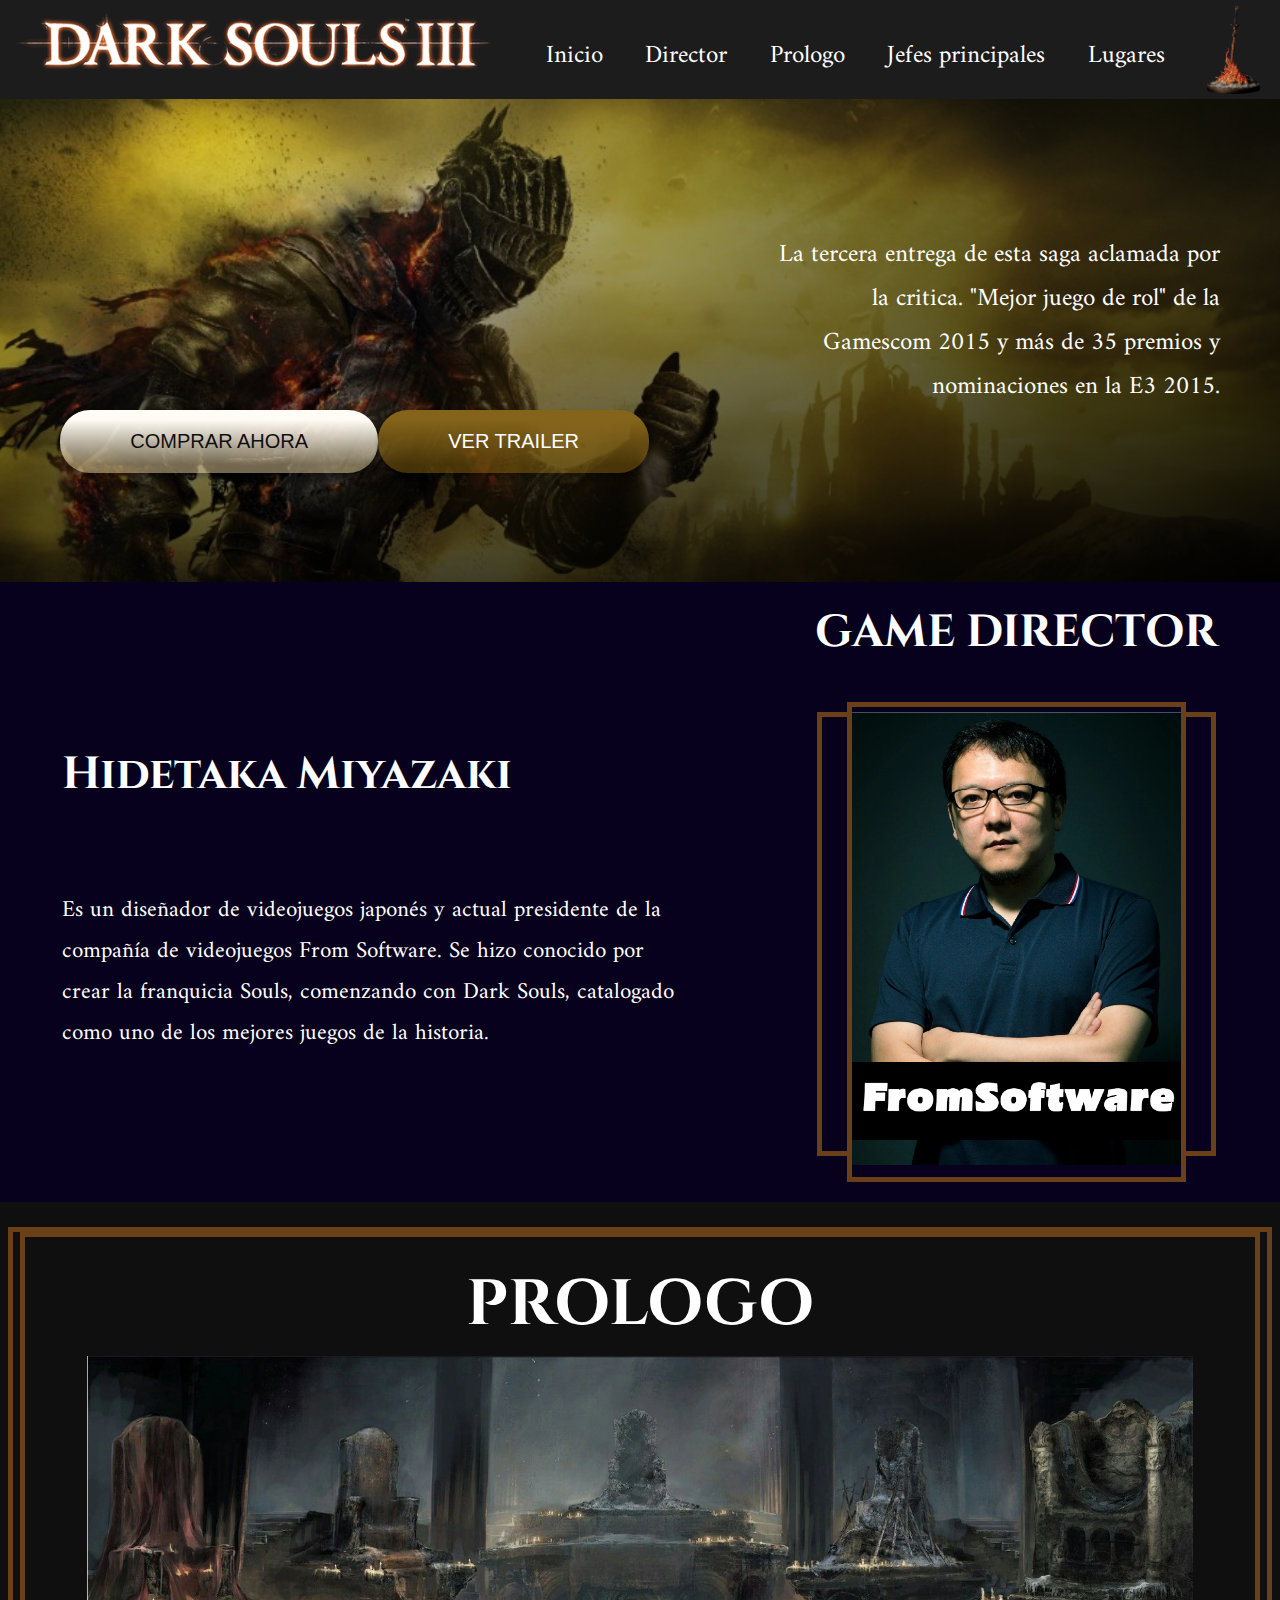
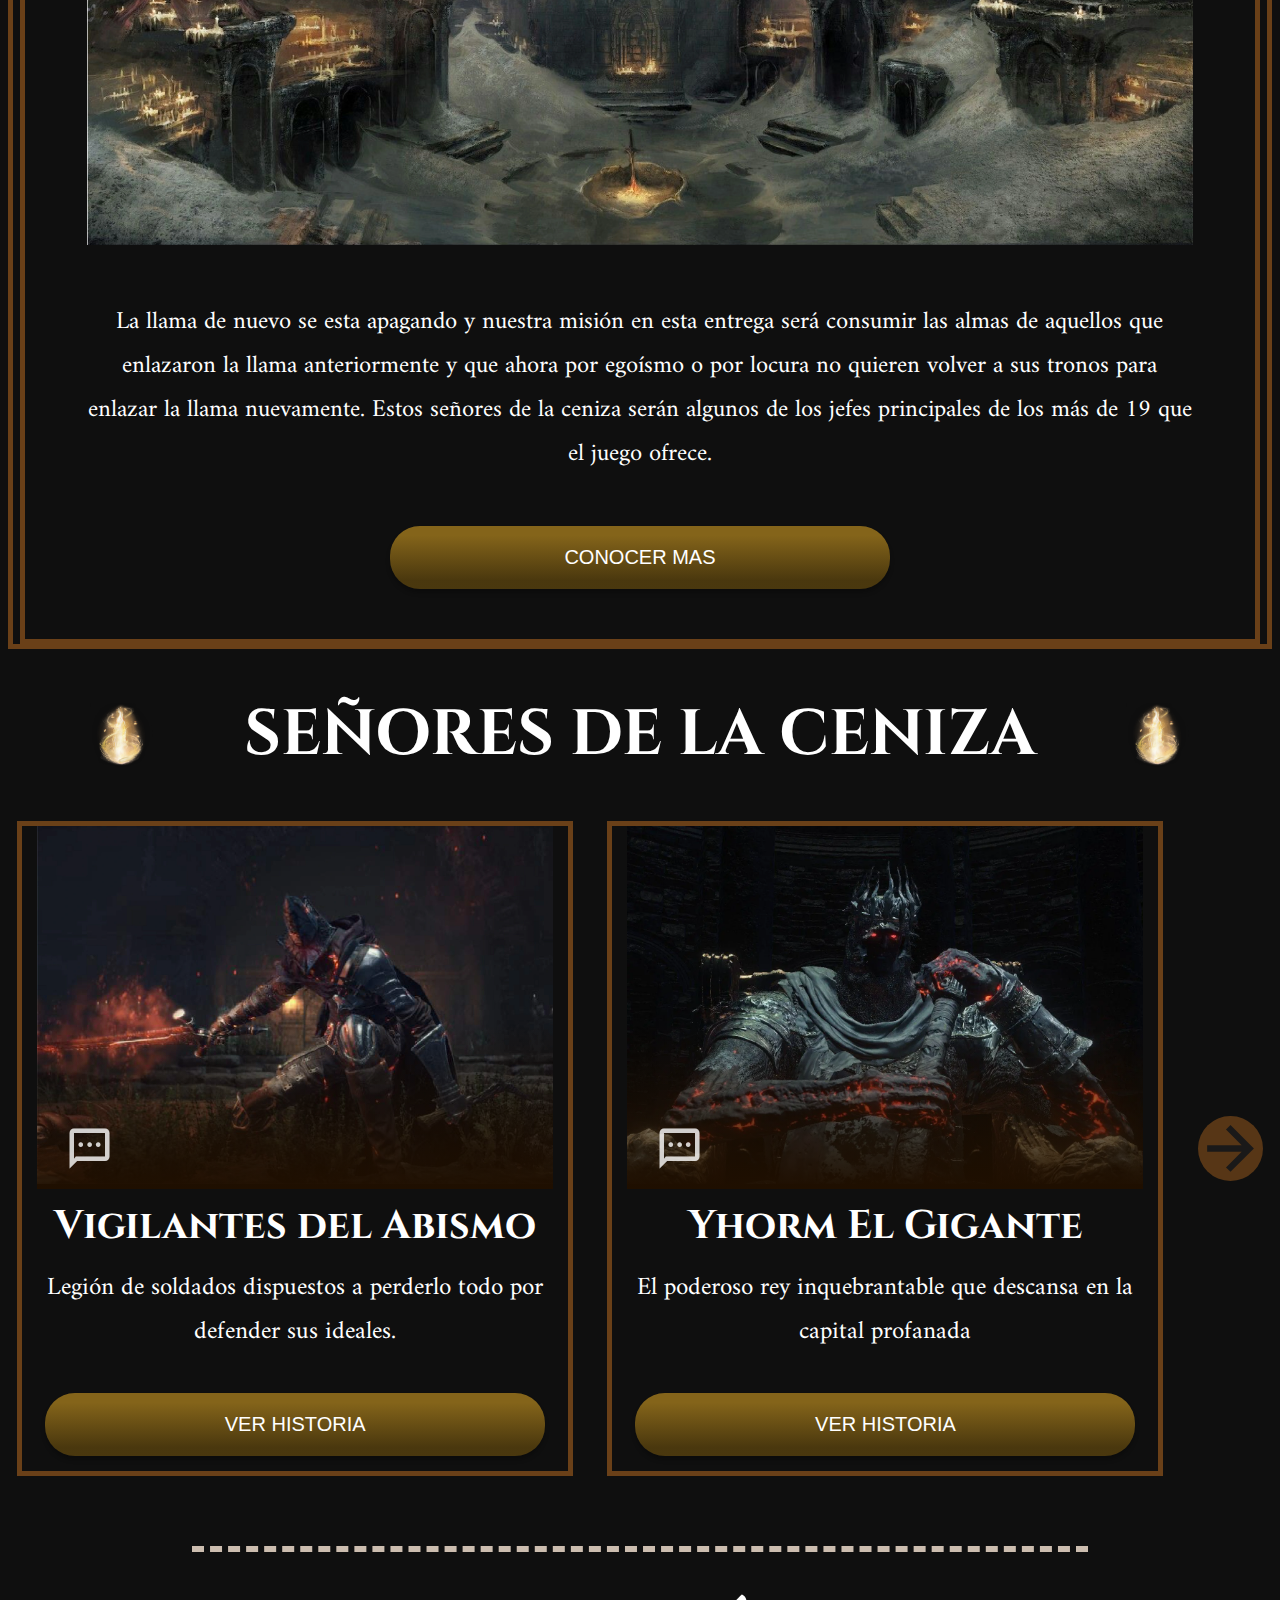
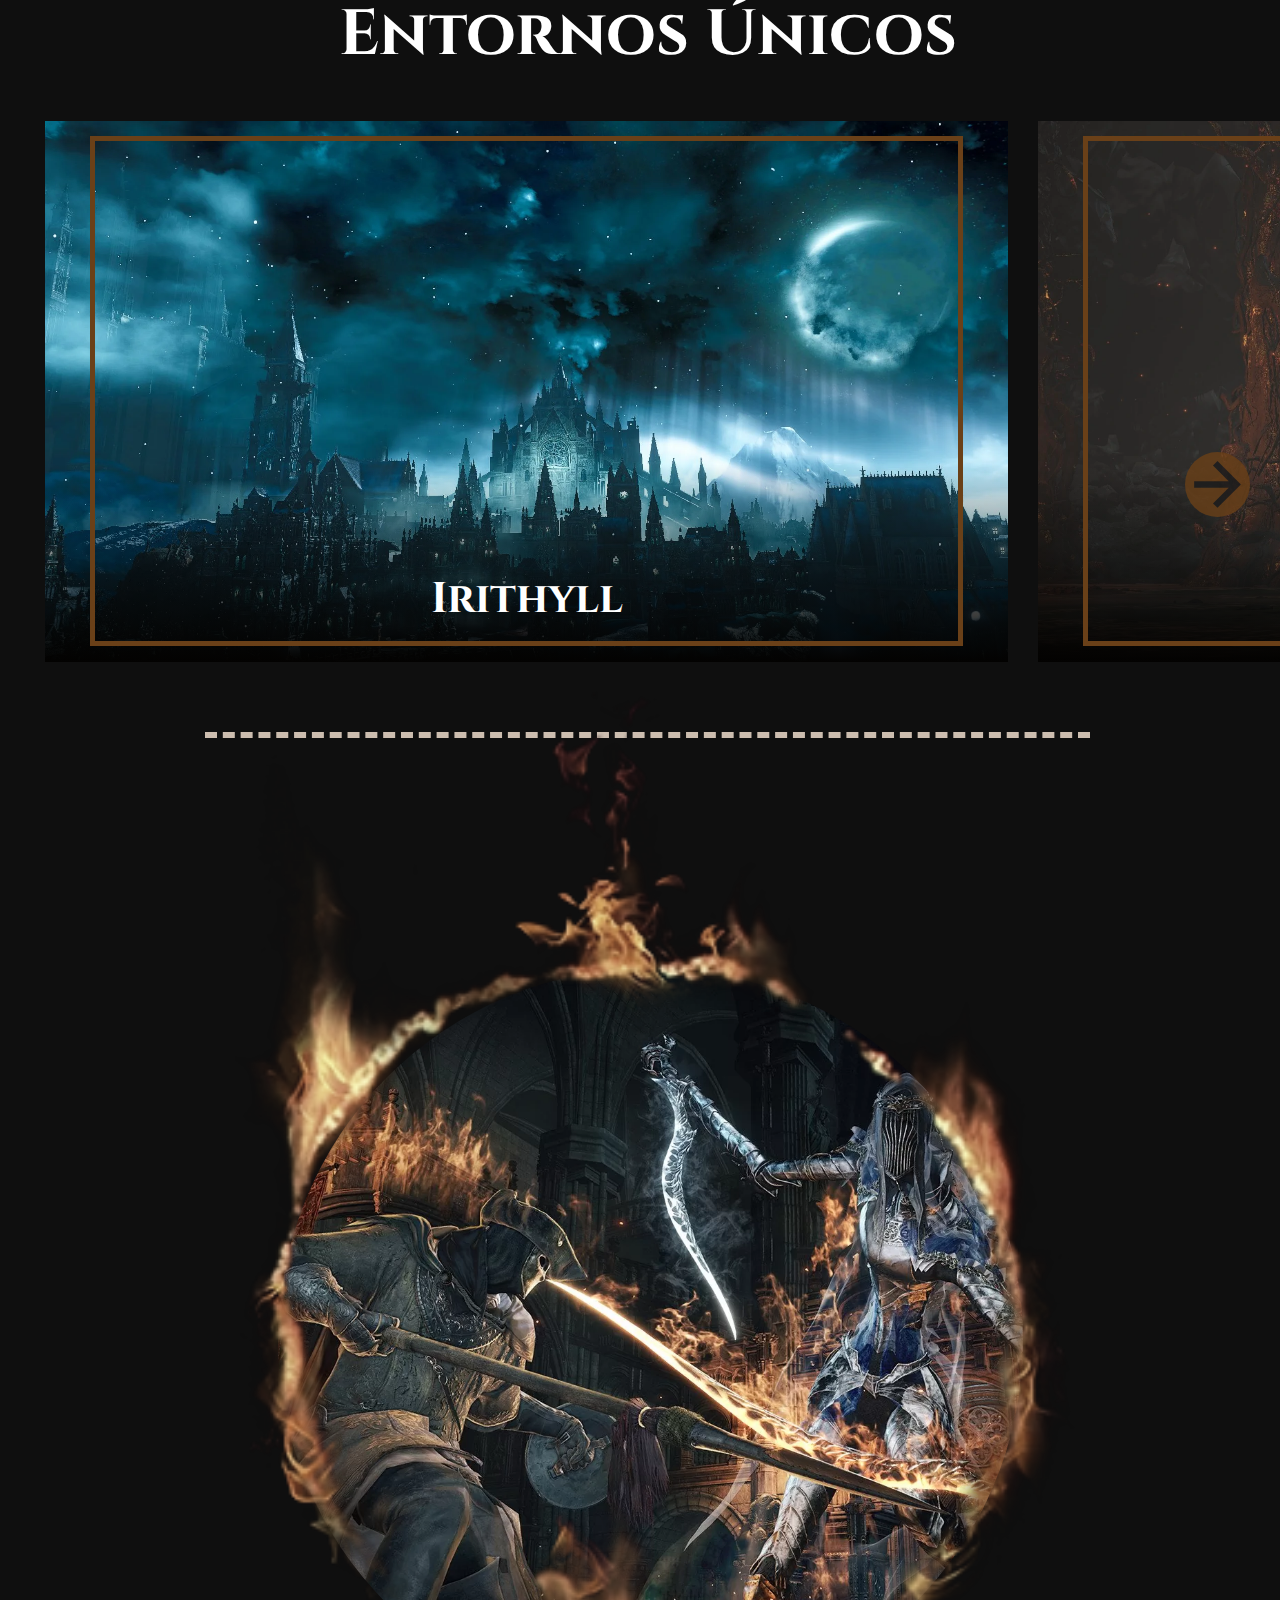
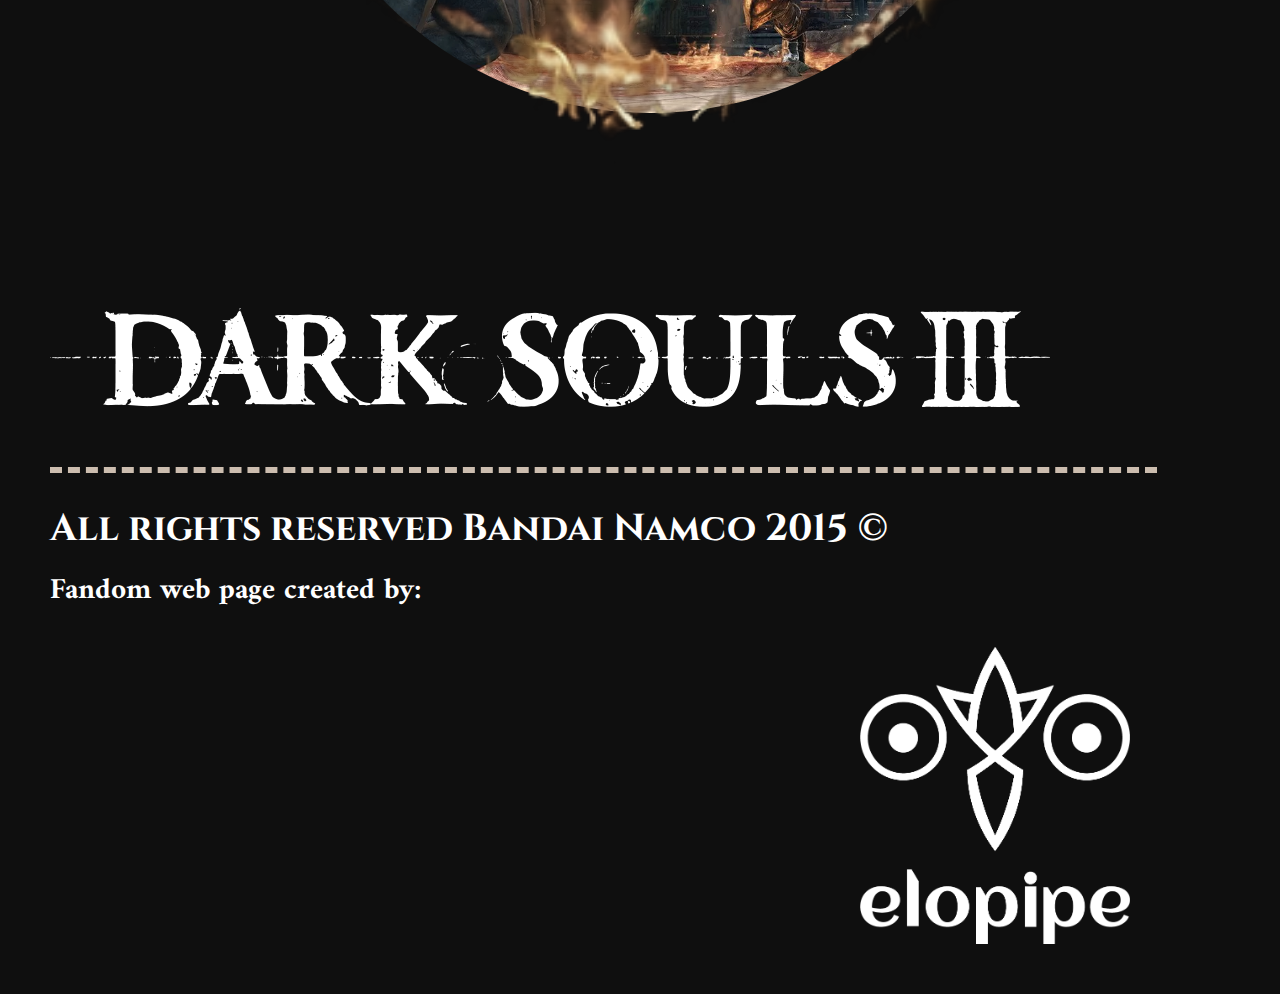
<file: docs/index.html>
<!DOCTYPE html>
<html lang="es">
<head>
    <meta charset="UTF-8">
    <meta http-equiv="X-UA-Compatible" content="IE=edge">
    <meta name="viewport" content="width=device-width, initial-scale=1.0">
    <link rel="preconnect" href="https://fonts.googleapis.com">
<link rel="preconnect" href="https://fonts.gstatic.com" crossorigin>
<link href="https://fonts.googleapis.com/css2?family=Amiri:ital,wght@0,400;0,700;1,400;1,700&display=swap" rel="stylesheet">
<link rel="preconnect" href="https://fonts.googleapis.com">
<link rel="preconnect" href="https://fonts.gstatic.com" crossorigin>
<link href="https://fonts.googleapis.com/css2?family=Cinzel:wght@400;500;600;700;800;900&display=swap" rel="stylesheet">
<link rel="preconnect" href="https://fonts.googleapis.com">
<link rel="preconnect" href="https://fonts.gstatic.com" crossorigin>
<link rel="stylesheet" href="https://fonts.googleapis.com/css2?family=Material+Symbols+Outlined:opsz,wght,FILL,GRAD@20..48,100..700,0..1,-50..200" />
<link href="https://fonts.googleapis.com/css2?family=Roboto:ital,wght@0,100;0,300;0,400;0,500;0,700;0,900;1,100;1,300;1,400;1,500;1,700;1,900&display=swap" rel="stylesheet">
<link rel="stylesheet" href="https://fonts.googleapis.com/css2?family=Material+Symbols+Outlined:opsz,wght,FILL,GRAD@48,700,0,0" />

    <link rel="stylesheet" href="style.css">
    <title>Dark Souls III</title>
</head>
<body>
    <header>
    <!--MENU DE NAVEGACION-->
    <nav class="menu">
        
        <a href="#"><img class="dark" src="IMGS/DS3-titulo.webp" alt="main.html"></a>
        
        <div class="menuen">
        <a href="main.html">Inicio</a>
        <a href="">Director</a>
        <a href="">Prologo</a>
        <a href="">Jefes principales</a>
        <a href="">Lugares</a>
        </div>
        
        <img class="menuho" src="IMGS/hoguera.webp" alt="">
        
    </nav>
    </header>

    <!--BANNER PRINCIPAL-->
    <section class="banner">
        <div class="square1"></div>
        <div class="byt">
            <div class="botones">
                <a class="comprar" href="https://store.steampowered.com/agecheck/app/374320/?l=spanish>">COMPRAR AHORA </a>
                <a href="https://www.youtube.com/watch?v=_zDZYrIUgKE" class="ver">VER TRAILER</a>
            </div>
            <p class="btext">La tercera entrega de esta saga aclamada por la critica. "Mejor juego de rol" de la Gamescom 2015 y más de 35 premios y nominaciones en la E3 2015.</p>
        </div>
    </section>

    <!--DIRECTOR DE JUEGO-->
    <section class="director">
        <div class="directorde">
            <h1>GAME DIRECTOR</h1>
            <div class="squaredi1"></div>
            <div class="squaredi2"></div>
            <img class="hidetaka" src="IMGS/HIDETAKA.webp" alt="">
            <img class="from" src="IMGS/5u1XVd1.png" alt="">
        </div> 
        <div class="directoriz">
            <h2>Hidetaka Miyazaki</h2>
            <p>Es un diseñador de videojuegos japonés y actual presidente de la compañía de videojuegos From Software. Se hizo conocido por crear la franquicia Souls, comenzando con Dark Souls, catalogado como uno de los mejores juegos de la historia.</p>
        </div>
    </section>

    <!--PROLOGO-->
    <div class="cuadroprologo">
    <section class="prologo">
        <h1>PROLOGO</h1>
        <img src="IMGS/santuario.webp" alt="">
        <P>La llama de nuevo se esta apagando y nuestra misión en esta entrega será consumir las almas de aquellos que enlazaron la llama anteriormente y que ahora por egoísmo o por locura no quieren volver a sus tronos para enlazar la llama nuevamente. Estos señores de la ceniza serán algunos de los jefes principales de los más de 19 que el juego ofrece.</P>
        <a href="https://es.bandainamcoent.eu/dark-souls/dark-souls-iii" class="conocer"> CONOCER MAS</a>
    </section>
    </div>   

    <!--SEÑORES DE LA CENIZA-->
    <section class="jefes">
        <div class="jefestitulo">
        <img class="llamita" src="IMGS/llamita.webp" alt="">
        <h1>SEÑORES DE LA CENIZA</h1>
        <img class="llamita" src="IMGS/llamita.webp" alt="">
        </div>
        <div class="jefesorg">
            <!--VIGILANTES-->
            <div class="vigilantes">
                <div class="vigilantesimg"></div>
                <h2>Vigilantes del Abismo</h2>
                <p>Legión de soldados dispuestos a perderlo todo por defender sus ideales.</p>
                <a href="">VER HISTORIA</a>
                <div class="degradado"></div>
                <icon class="material-symbols-outlined">sms</icon>
            </div>    
            <!--GIGANTE--> 
            <div class="vigilantes">
                <div class="giganteimg"></div>
                <h2>Yhorm El Gigante</h2>
                <p>El poderoso rey inquebrantable que descansa en la capital profanada</p>
                <a href="">VER HISTORIA</a>
                <div class="degradado"></div>
                <span id="sms" class="material-symbols-outlined">sms</span>
                </div>
            <span id="arrow" class="material-symbols-outlined">arrow_forward</span>
        </div>
        <div class="linea"></div>
    </section>

    <!--ENTORNOS UNICOS-->
    <section class="entornos">
        <h1>Entornos Únicos</h1>
        <div class="tornos">
            <div class="irithyll">
            <img src="IMGS/irithyll.webp" alt="">
            <h2 class="entornostext"> Irithyll</h2>
            <div class="borde"></div>
            <div class="gradient"></div>
            </div>
            
            <div class="irithyll">
            <img src="IMGS/Lago_Ardiente.webp" alt="">
            <h2 class="entornostext">Lago Ardiente</h2>
            <div class="borde"></div>
            <div class="gradient"></div>
            </div>
            
            
        </div>
        <span id="arrow2" class="material-symbols-outlined">arrow_forward</span>

        <div class="linea"></div>

    </section>

    <!--IMG ANTES DEL FOOTER-->
    <section class="prefooter">
        <img src="IMGS/Darksign_29.webp" alt="">
        <div class="prefooterimg"></div>

    </section>

    <!--FOOTER-->
    <footer class="footer">
        <img class="" src="IMGS/FOTER.webp" alt="">
        <div class="lineaf"></div>
        <h2>All rights reserved Bandai Namco 2015 ©</h2>
        <h3>Fandom web page created by:</h3>
        <img class="logomarca" src="IMGS/MARCA.webp" alt="">

    </footer>

</body>
</html>
</file>
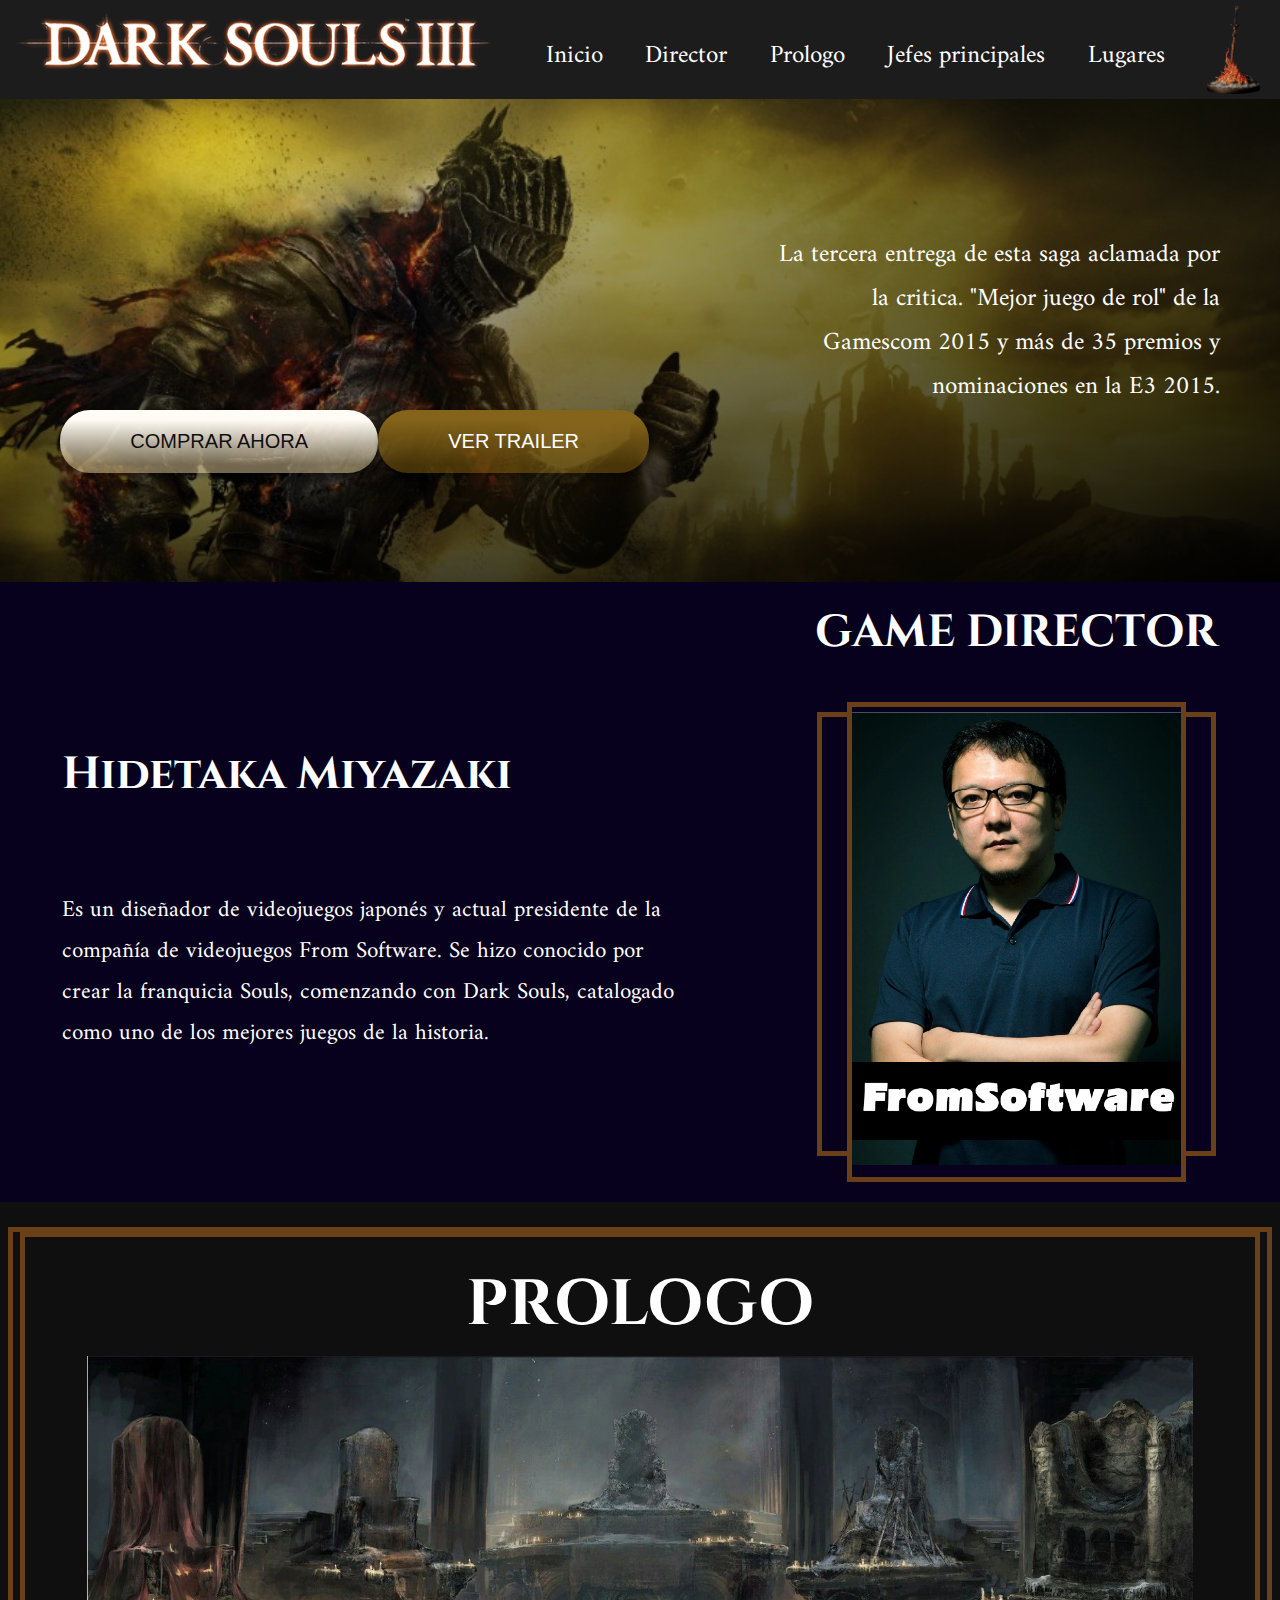
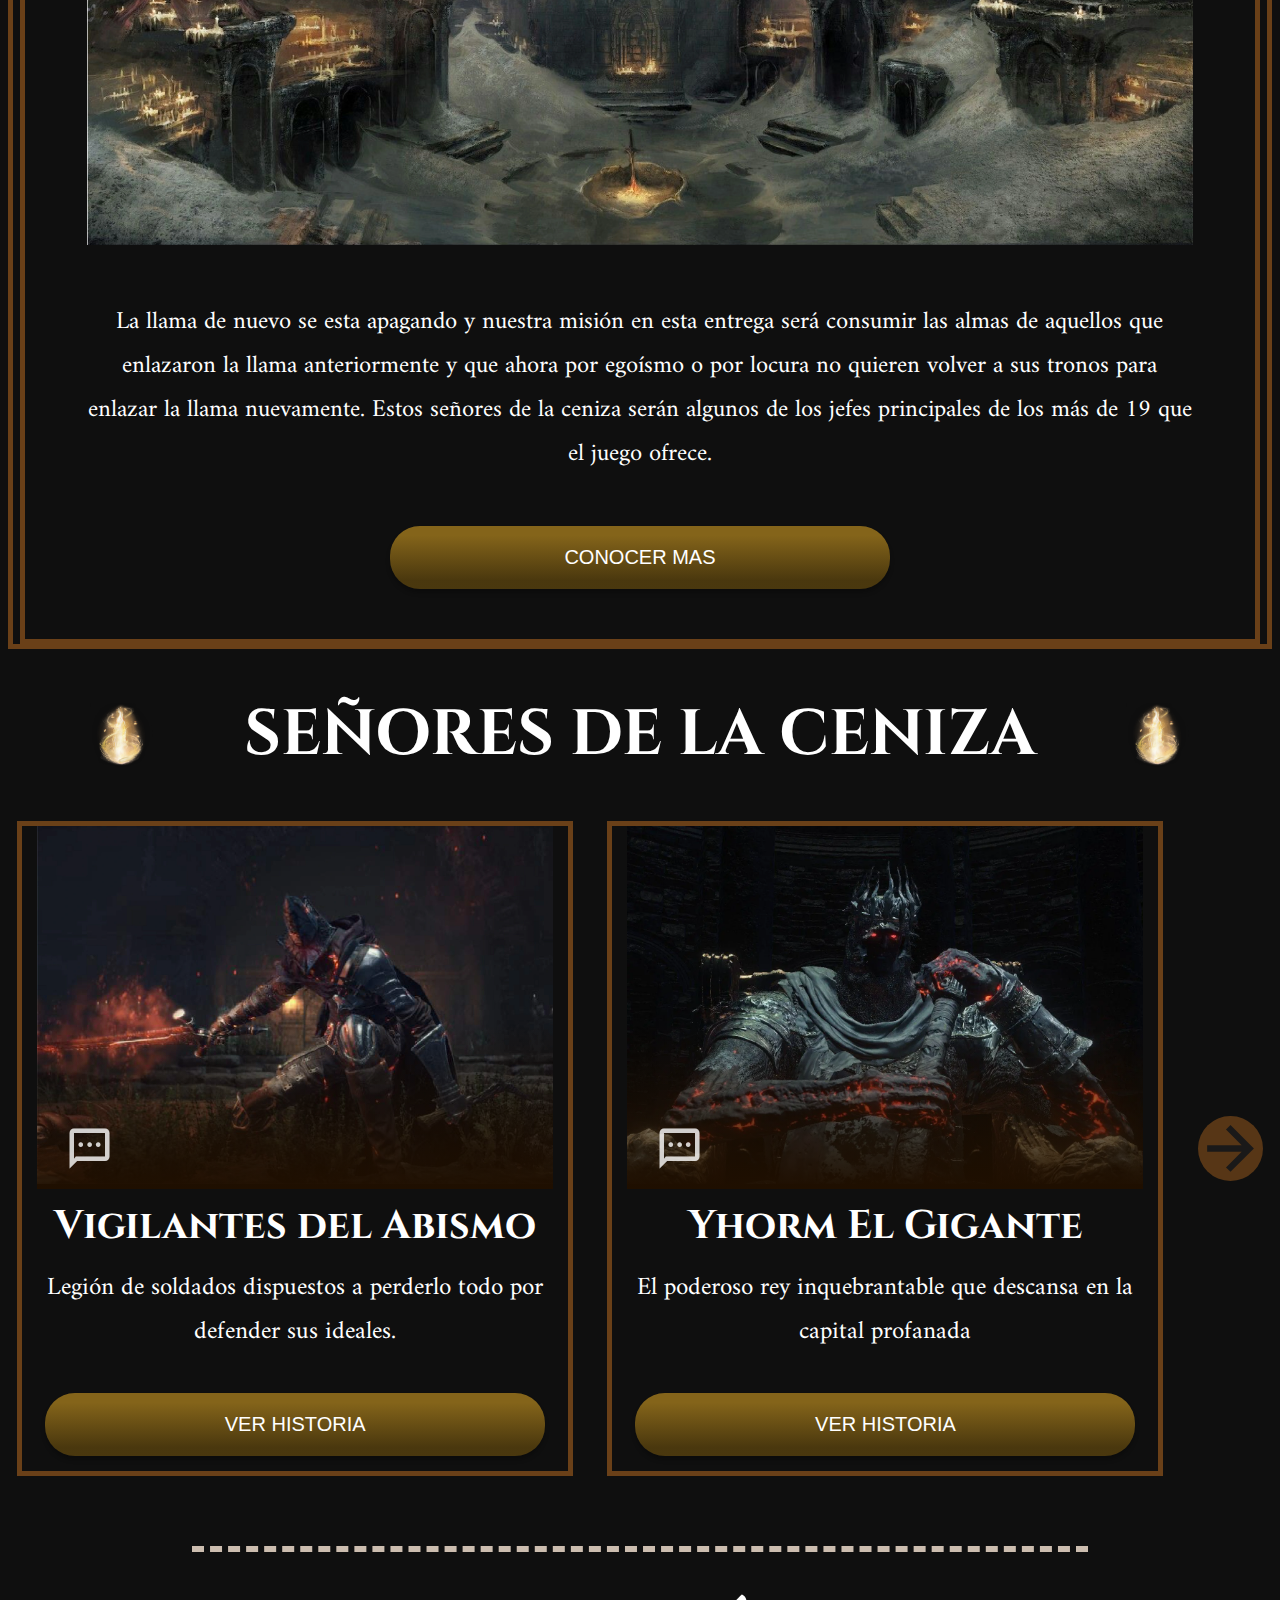
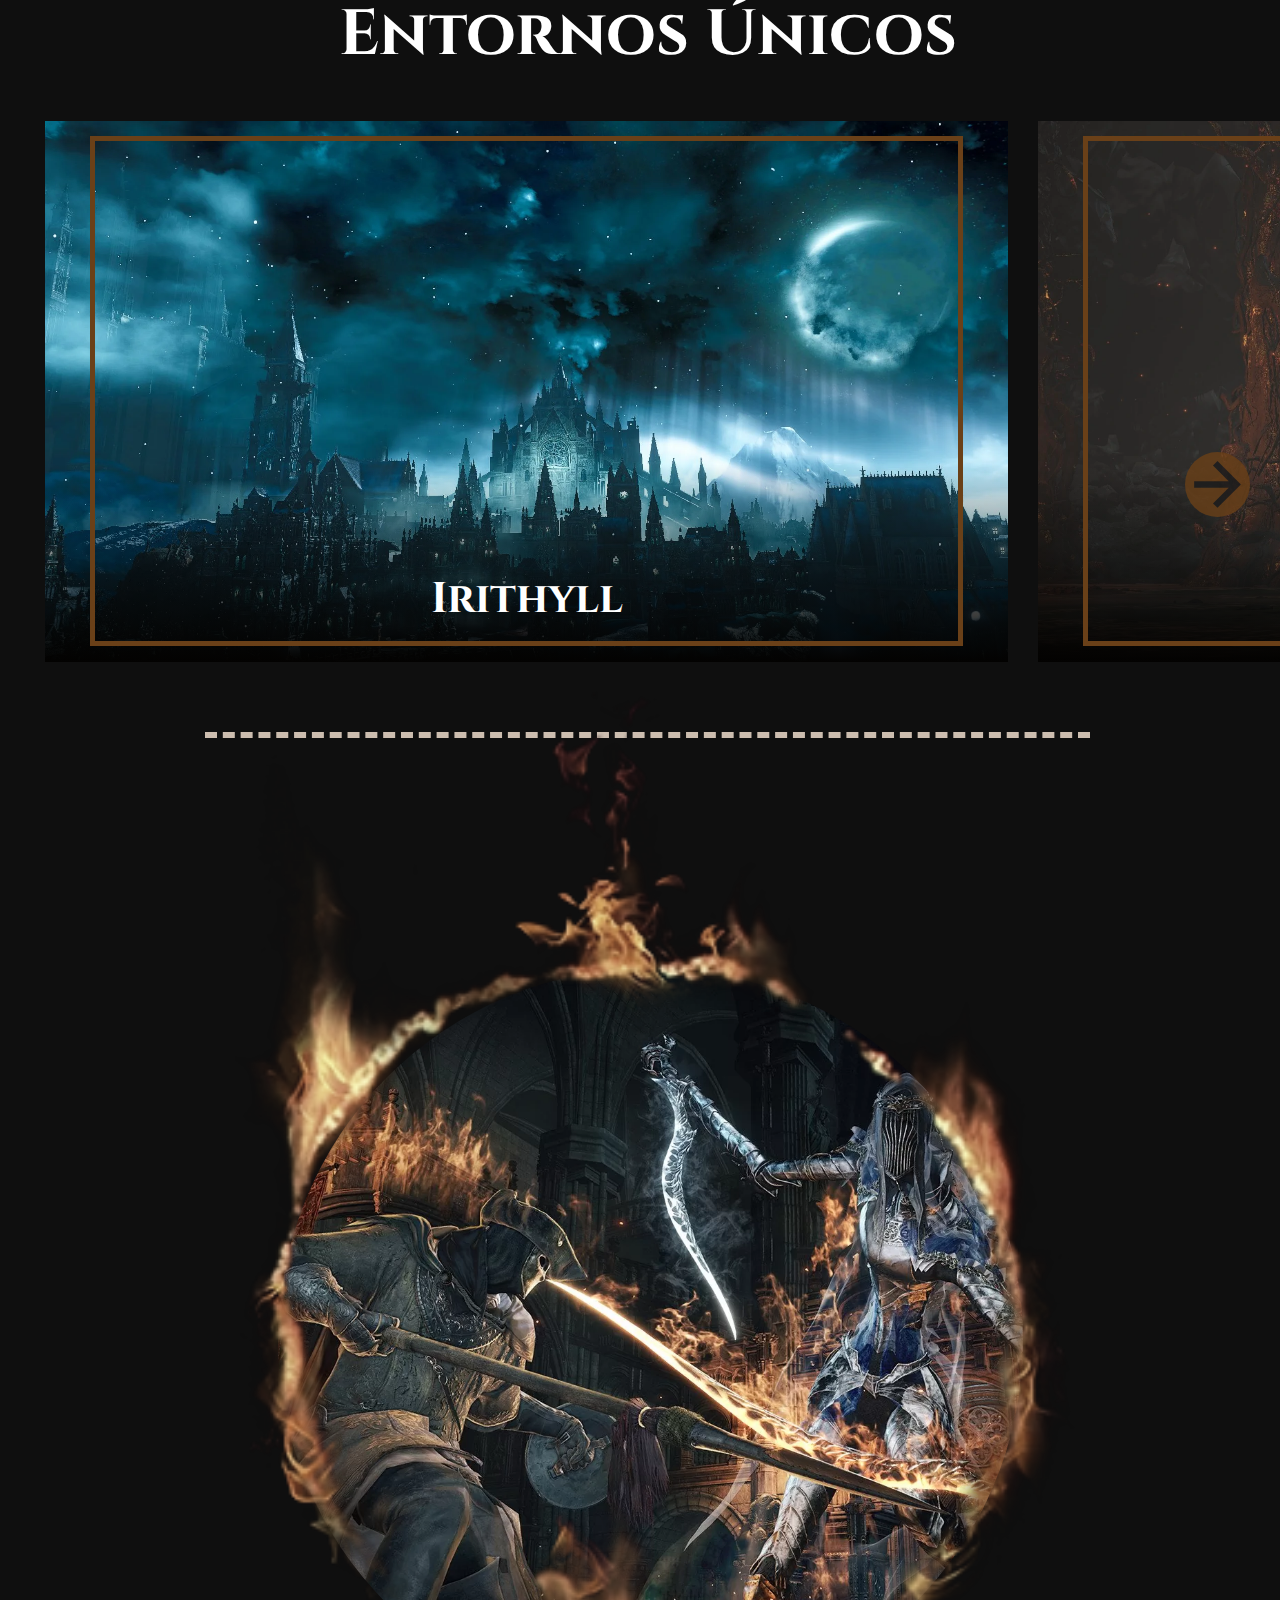
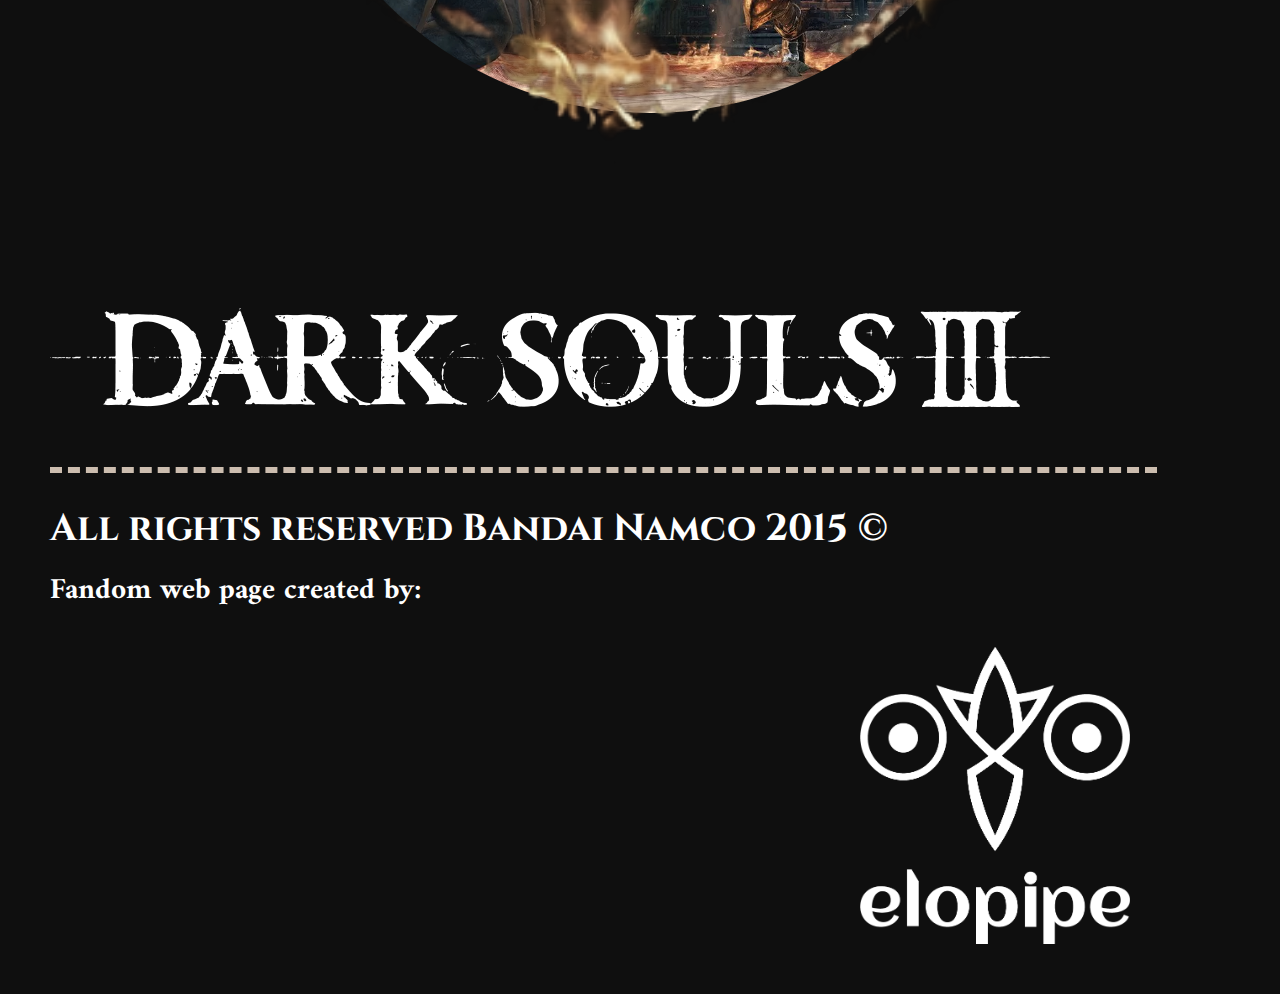
<file: docs/main.html>
<!DOCTYPE html>
<html lang="es">
<head>
    <meta charset="UTF-8">
    <meta http-equiv="X-UA-Compatible" content="IE=edge">
    <meta name="viewport" content="width=device-width, initial-scale=1.0">
    <link rel="preconnect" href="https://fonts.googleapis.com">
<link rel="preconnect" href="https://fonts.gstatic.com" crossorigin>
<link href="https://fonts.googleapis.com/css2?family=Amiri:ital,wght@0,400;0,700;1,400;1,700&display=swap" rel="stylesheet">
<link rel="preconnect" href="https://fonts.googleapis.com">
<link rel="preconnect" href="https://fonts.gstatic.com" crossorigin>
<link href="https://fonts.googleapis.com/css2?family=Cinzel:wght@400;500;600;700;800;900&display=swap" rel="stylesheet">
<link rel="preconnect" href="https://fonts.googleapis.com">
<link rel="preconnect" href="https://fonts.gstatic.com" crossorigin>
<link rel="stylesheet" href="https://fonts.googleapis.com/css2?family=Material+Symbols+Outlined:opsz,wght,FILL,GRAD@20..48,100..700,0..1,-50..200" />
<link href="https://fonts.googleapis.com/css2?family=Roboto:ital,wght@0,100;0,300;0,400;0,500;0,700;0,900;1,100;1,300;1,400;1,500;1,700;1,900&display=swap" rel="stylesheet">
<link rel="stylesheet" href="https://fonts.googleapis.com/css2?family=Material+Symbols+Outlined:opsz,wght,FILL,GRAD@48,700,0,0" />

    <link rel="stylesheet" href="style.css">
    <title>Dark Souls III</title>
</head>
<body>
    <header>
    <!--MENU DE NAVEGACION-->
    <nav class="menu">
        
        <a href="#"><img class="dark" src="IMGS/DS3-titulo.webp" alt="main.html"></a>
        
        <div class="menuen">
        <a href="main.html">Inicio</a>
        <a href="">Director</a>
        <a href="">Prologo</a>
        <a href="">Jefes principales</a>
        <a href="">Lugares</a>
        </div>
        
        <img class="menuho" src="IMGS/hoguera.webp" alt="">
        
    </nav>
    </header>

    <!--BANNER PRINCIPAL-->
    <section class="banner">
        <div class="square1"></div>
        <div class="byt">
            <div class="botones">
                <a class="comprar" href="https://store.steampowered.com/agecheck/app/374320/?l=spanish>">COMPRAR AHORA </a>
                <a href="https://www.youtube.com/watch?v=_zDZYrIUgKE" class="ver">VER TRAILER</a>
            </div>
            <p class="btext">La tercera entrega de esta saga aclamada por la critica. "Mejor juego de rol" de la Gamescom 2015 y más de 35 premios y nominaciones en la E3 2015.</p>
        </div>
    </section>

    <!--DIRECTOR DE JUEGO-->
    <section class="director">
        <div class="directorde">
            <h1>GAME DIRECTOR</h1>
            <div class="squaredi1"></div>
            <div class="squaredi2"></div>
            <img class="hidetaka" src="IMGS/HIDETAKA.webp" alt="">
            <img class="from" src="IMGS/5u1XVd1.png" alt="">
        </div> 
        <div class="directoriz">
            <h2>Hidetaka Miyazaki</h2>
            <p>Es un diseñador de videojuegos japonés y actual presidente de la compañía de videojuegos From Software. Se hizo conocido por crear la franquicia Souls, comenzando con Dark Souls, catalogado como uno de los mejores juegos de la historia.</p>
        </div>
    </section>

    <!--PROLOGO-->
    <div class="cuadroprologo">
    <section class="prologo">
        <h1>PROLOGO</h1>
        <img src="IMGS/santuario.webp" alt="">
        <P>La llama de nuevo se esta apagando y nuestra misión en esta entrega será consumir las almas de aquellos que enlazaron la llama anteriormente y que ahora por egoísmo o por locura no quieren volver a sus tronos para enlazar la llama nuevamente. Estos señores de la ceniza serán algunos de los jefes principales de los más de 19 que el juego ofrece.</P>
        <a href="https://es.bandainamcoent.eu/dark-souls/dark-souls-iii" class="conocer"> CONOCER MAS</a>
    </section>
    </div>   

    <!--SEÑORES DE LA CENIZA-->
    <section class="jefes">
        <div class="jefestitulo">
        <img class="llamita" src="IMGS/llamita.webp" alt="">
        <h1>SEÑORES DE LA CENIZA</h1>
        <img class="llamita" src="IMGS/llamita.webp" alt="">
        </div>
        <div class="jefesorg">
            <!--VIGILANTES-->
            <div class="vigilantes">
                <div class="vigilantesimg"></div>
                <h2>Vigilantes del Abismo</h2>
                <p>Legión de soldados dispuestos a perderlo todo por defender sus ideales.</p>
                <a href="">VER HISTORIA</a>
                <div class="degradado"></div>
                <icon class="material-symbols-outlined">sms</icon>
            </div>    
            <!--GIGANTE--> 
            <div class="vigilantes">
                <div class="giganteimg"></div>
                <h2>Yhorm El Gigante</h2>
                <p>El poderoso rey inquebrantable que descansa en la capital profanada</p>
                <a href="">VER HISTORIA</a>
                <div class="degradado"></div>
                <span id="sms" class="material-symbols-outlined">sms</span>
                </div>
            <span id="arrow" class="material-symbols-outlined">arrow_forward</span>
        </div>
        <div class="linea"></div>
    </section>

    <!--ENTORNOS UNICOS-->
    <section class="entornos">
        <h1>Entornos Únicos</h1>
        <div class="tornos">
            <div class="irithyll">
            <img src="IMGS/irithyll.webp" alt="">
            <h2 class="entornostext"> Irithyll</h2>
            <div class="borde"></div>
            <div class="gradient"></div>
            </div>
            
            <div class="irithyll">
            <img src="IMGS/Lago_Ardiente.webp" alt="">
            <h2 class="entornostext">Lago Ardiente</h2>
            <div class="borde"></div>
            <div class="gradient"></div>
            </div>
            
            
        </div>
        <span id="arrow2" class="material-symbols-outlined">arrow_forward</span>

        <div class="linea"></div>

    </section>

    <!--IMG ANTES DEL FOOTER-->
    <section class="prefooter">
        <img src="IMGS/Darksign_29.webp" alt="">
        <div class="prefooterimg"></div>

    </section>

    <!--FOOTER-->
    <footer class="footer">
        <img class="" src="IMGS/FOTER.webp" alt="">
        <div class="lineaf"></div>
        <h2>All rights reserved Bandai Namco 2015 ©</h2>
        <h3>Fandom web page created by:</h3>
        <img class="logomarca" src="IMGS/MARCA.webp" alt="">

    </footer>

</body>
</html>
</file>
<file: docs/style.css>
*{
    
    
    color: white;
    font-family: 'Amiri', serif;;
    
    
}
body{
    background-color: #0F0F0F;
    max-width: 1440px;
    height: 100%;
    text-align: center;
    margin: auto;

    
}
/* MENU DE NAVEGACION*/
a {
    text-decoration: none;
}
.menu{
    
    width: 100%;
    height: 99px;
    background-color:#1d1c1c;
    display: flex;
    align-items: center;
    justify-content: space-between;
    font-size: 25px;
    }

.dark{
    width: 503px;
    margin-right: 2%;

    
}
.menuen{
    width: 70%;
    display: flex;
    justify-content: space-evenly;
    margin-top: 13px;
    
}
.menuho{
    width: 53px;
    margin-right: 20px;
}

a:hover {
    transition: color .3s;
    color: #b1643e;
}

/* BANNER PRINCIPAL*/
.banner{
    display: flex;
    height: 483px;
    background-image: url(IMGS/banner.jpg);
    background-repeat: no-repeat;
    background-position: center;
    background-size: 1502px ;
    background-position-y: -25px;
    align-items: center;


}
.square1{
    width: 100%;
    background-image: radial-gradient(ellipse farthest-corner at 45px 45px, rgba(0, 0,0, 0) 0%, rgb(0, 0, 0) );
    height: 100%;

}
.byt{
    width:100%;
    display: flex;
    position: absolute;
    justify-content: space-around;
    max-width: 1440px;
}
.botones{
    width: 46%;
    display: flex;
    justify-content: space-between;
    margin-top: 2%;

}
.comprar, .ver{ margin: auto;
    padding: 20px 70px;
}
.botones a{ 
    font-family: 'Franklin Gothic Medium', 'Arial Narrow', Arial, sans-serif;
    font-size: 20px;
    margin-top: 30%;
    border-radius: 30px;
    border: none;
}
.comprar{
    background: linear-gradient(180deg, #fffcf5 15.1%, rgba(224, 203, 155, 0.5) 86.46%);
    box-shadow: 0px 4px 4px rgba(0, 0, 0, 0.25);
    color: #0F0F0F;
}
.comprar:hover{
    transition: all .6;
    color: white;
    background: linear-gradient(180deg, #1f1704 15.1%, rgba(3, 2, 0, 0.5) 86.46%);
}
.ver{
    background: linear-gradient(180deg, #84641A 15.1%, rgba(132, 96, 13, 0.5) 86.46%);
    box-shadow: 0px 4px 4px rgba(0, 0, 0, 0.25);
}
.ver:hover{
    transition: all .6;
    background: linear-gradient(180deg, #1f1704 15.1%, rgba(3, 2, 0, 0.5) 86.46%);
    
}
.btext{
    width: 450px;
    height: 200px;
    text-align: right;
    font-size: 25px;
}


/* DIRECTOR SECTION*/

.director{
    background-color: #07011D;
    display: flex;
    flex-direction: row-reverse;
    height: 620px;
    justify-content: space-around;
    align-items: center;
    
}
.director h1, h2{
    font-family: 'Cinzel', serif;
}
.directoriz {
    width: 630px;
    text-align: left;
}
.directoriz h2{
    font-size: 45px;
}
.directoriz p{
    font-size: 23px;
    margin-top: 85px;
}
.directorde{
    align-self: flex-start;
    display: flex;
    justify-content: center;
    align-items: flex-start;
    height: 100px;
}

.hidetaka{
    width: 334px;
    position: absolute;
    margin-top: 130px;
    
}
.from{
    width: 334px;
    position: absolute;
    margin-top: 480px;
    
}
.directorde h1{
    font-size: 45px;
    align-self: center;
}

.squaredi1, .squaredi2{
    border: 5px solid #6A4018;
    position: absolute;
}
.squaredi1{
    width: 389px;
    height: 434px;
    margin-top: 130px;
}
.squaredi2{
    width: 329px;
    height: 470px;
    margin-top: 120px;
    z-index: 1;
}

/* PROLOGO*/
.cuadroprologo{
    margin: auto;
    width: 98%;
    border: 5px solid #6A4018;
    margin-top: 25px;
}
.prologo{
    margin: auto;
    width: 98%;
    border: 5px solid #6A4018; 
    display: flex;
    flex-direction: column;
    justify-content: center;
}
.cuadroprologo img{
    width: 90%;
    margin: -35px auto 35px auto ;
    
}
.cuadroprologo h1 {
    margin-top: 25PX;
    font-size: 64px;
    font-family: 'Cinzel', serif;

}
.cuadroprologo p{
    font-size: 24.5px;
    width: 90%;
    margin: auto;
    margin-top: 20px;
}

.conocer{
    width: 500px;
    margin: auto;
    margin-top: 50px;
    margin-bottom: 50px;
    font-family: 'Franklin Gothic Medium', 'Arial Narrow', Arial, sans-serif;
    font-size: 20px;
    border-radius: 30px;
    border: none;
    background: linear-gradient(180deg, #84641A 15.1%, rgba(132, 96, 13, 0.5) 86.46%);
    box-shadow: 0px 4px 4px rgba(0, 0, 0, 0.25);
    padding: 20px 0px;
}
.conocer:hover{
    transition: all .6;
    background: linear-gradient(180deg, #1f1704 15.1%, rgba(3, 2, 0, 0.5) 86.46%);
}

/* SEÑORES DE LA CENIZA*/

.jefestitulo{
    display: flex;
    align-items: center;
    justify-content: space-evenly;
}
.jefestitulo h1{
    font-size: 64px;
    font-family: 'Cinzel', serif;
}
.jefestitulo img{
    width: 80px;
    height: 80px;
}
.jefesorg{
    display: flex;
    justify-content: space-around;
}
/*------ SDC vigilantes*/
.vigilantes{
    display: flex;
    width: 546px;
    height: 645px;
    border: 5px solid #6A4018 ;
    flex-direction: column;
    align-items: center;
    justify-content: space-around;
    
}
.vigilantes h2{
    margin-top: 15px;
    font-size: 40px;
}
.vigilantes p{
    margin-top: -20px;
    font-size: 25px;
}
.vigilantes a{
    width: 500px;
    margin: auto;
    font-family: 'Franklin Gothic Medium', 'Arial Narrow', Arial, sans-serif;
    font-size: 20px;
    border-radius: 30px;
    border: none;
    background: linear-gradient(180deg, #84641A 15.1%, rgba(132, 96, 13, 0.5) 86.46%);
    box-shadow: 0px 4px 4px rgba(0, 0, 0, 0.25);
    padding: 20px 0px;
    margin-bottom: 15px;
}
.vigilantes a:hover{
    transition: all .6;
    background: linear-gradient(180deg, #1f1704 15.1%, rgba(3, 2, 0, 0.5) 86.46%);
}
.vigilantesimg{
    width: 516px;
    height: 358px;
    background-image: url(IMGS/Vigilantes-del-avismo.webp);
    background-size: cover;
}
/*------ SDC gigante*/
.giganteimg{
    width: 516px;
    height: 358px;
    background-image: url(IMGS/Yhorm.webp);
    background-size: cover;
}
.degradado{
    width:516px ;
    height: 165px;
    background: linear-gradient(180deg, rgba(31, 15, 0, 0),#1f0f00);
    position: absolute;
    margin-bottom: 83px;
}
.material-symbols-outlined{
    font-size: 45px;
    align-self: flex-start;
    position: absolute;
    opacity: 80%;
    margin-left: 45px;
}
.material-symbols-outlined {
    font-variation-settings:
    'FILL' 0,
    'wght' 700,
    'GRAD' 0,
    'opsz' 48
}
#arrow{
    align-self: center;
    margin: 0;
    position: relative;
    color: #1d1c1c;
    background-color: #6A4018;
    font-size: 65px;
    border-radius: 50px;
}
.linea{
    border-bottom: 6px dashed #CCBDAF;
    width: 70%;
    margin: auto;
    margin-top: 70px;
    margin-bottom: 50px;
    
}

/* ENTORNOS UNICOS*/

.tornos{display: flex;
flex-wrap: nowrap;
justify-content: space-between;
overflow: hidden;
max-width: 1270px;


}
.entornos{
    display: flex;
    flex-direction: column;
    margin-left: 15px;
}
.entornos h1{
    font-size: 64px;
    font-family: 'Cinzel', serif;
    margin-top: -10px;
}

.entornos img{
    width: 963px;
}
.irithyll{
    display: flex;
    flex-direction: column;
    align-items: center;
    justify-content: center;
    margin-left: 30px;
    position: relative;


}
.borde{
    width: 863px;
    height: 500px;
    border: 5px solid #6A4018 ;
    position: absolute;
    z-index: 1;
    
}

.entornostext{
    margin-top: 450px;
    position: absolute;
    font-size: 43px;
    z-index: 1;
    
}
.gradient{
    background: linear-gradient(0deg, #030201 1%, rgba(0, 0, 0, 0.0) );
    width: 963px;
    height: 200px;
    position: absolute;
    margin-top: 345px;
}
#arrow2{
    align-self: flex-end;
    margin-top: 450px;
    color: #1d1c1c;
    background-color: #6A4018;
    font-size: 65px;
    border-radius: 50px;
    margin-right: 30px;
}

/* IMG ANTES DEL FOOTER */
.prefooter{
    display: flex;
    justify-content: center;
}
.prefooter img{
    filter: saturate(50%);
    width: 1350px;
    margin: auto;
    position: absolute;
    margin-top: -190px;
}
.prefooterimg{
    margin-top: 180px;
    margin-left: 20px;
    width: 745px;
    height: 745px;
    border-radius: 50%;
    background-image: url(IMGS/foot.webp);
    background-size: cover;
    background-position: -190px;
}
/*FOOTER */
.footer{
    margin-left: 50px;
    margin-top: 150px;
    display: flex;
    flex-direction: column;
    align-items: flex-start;
    font-size: +25px;
    margin-bottom: 50px;
}

.lineaf{
    border-bottom: 6px dashed #CCBDAF;
    width: 90%;
    margin-top: 10px;
    margin-bottom: 50px;
    
    
}
.footer h2, h3{
    margin-top: -20px;
}
.logomarca{
    align-self: flex-end;
    width: 270px;
    margin-right: 150px;
}
</file>
